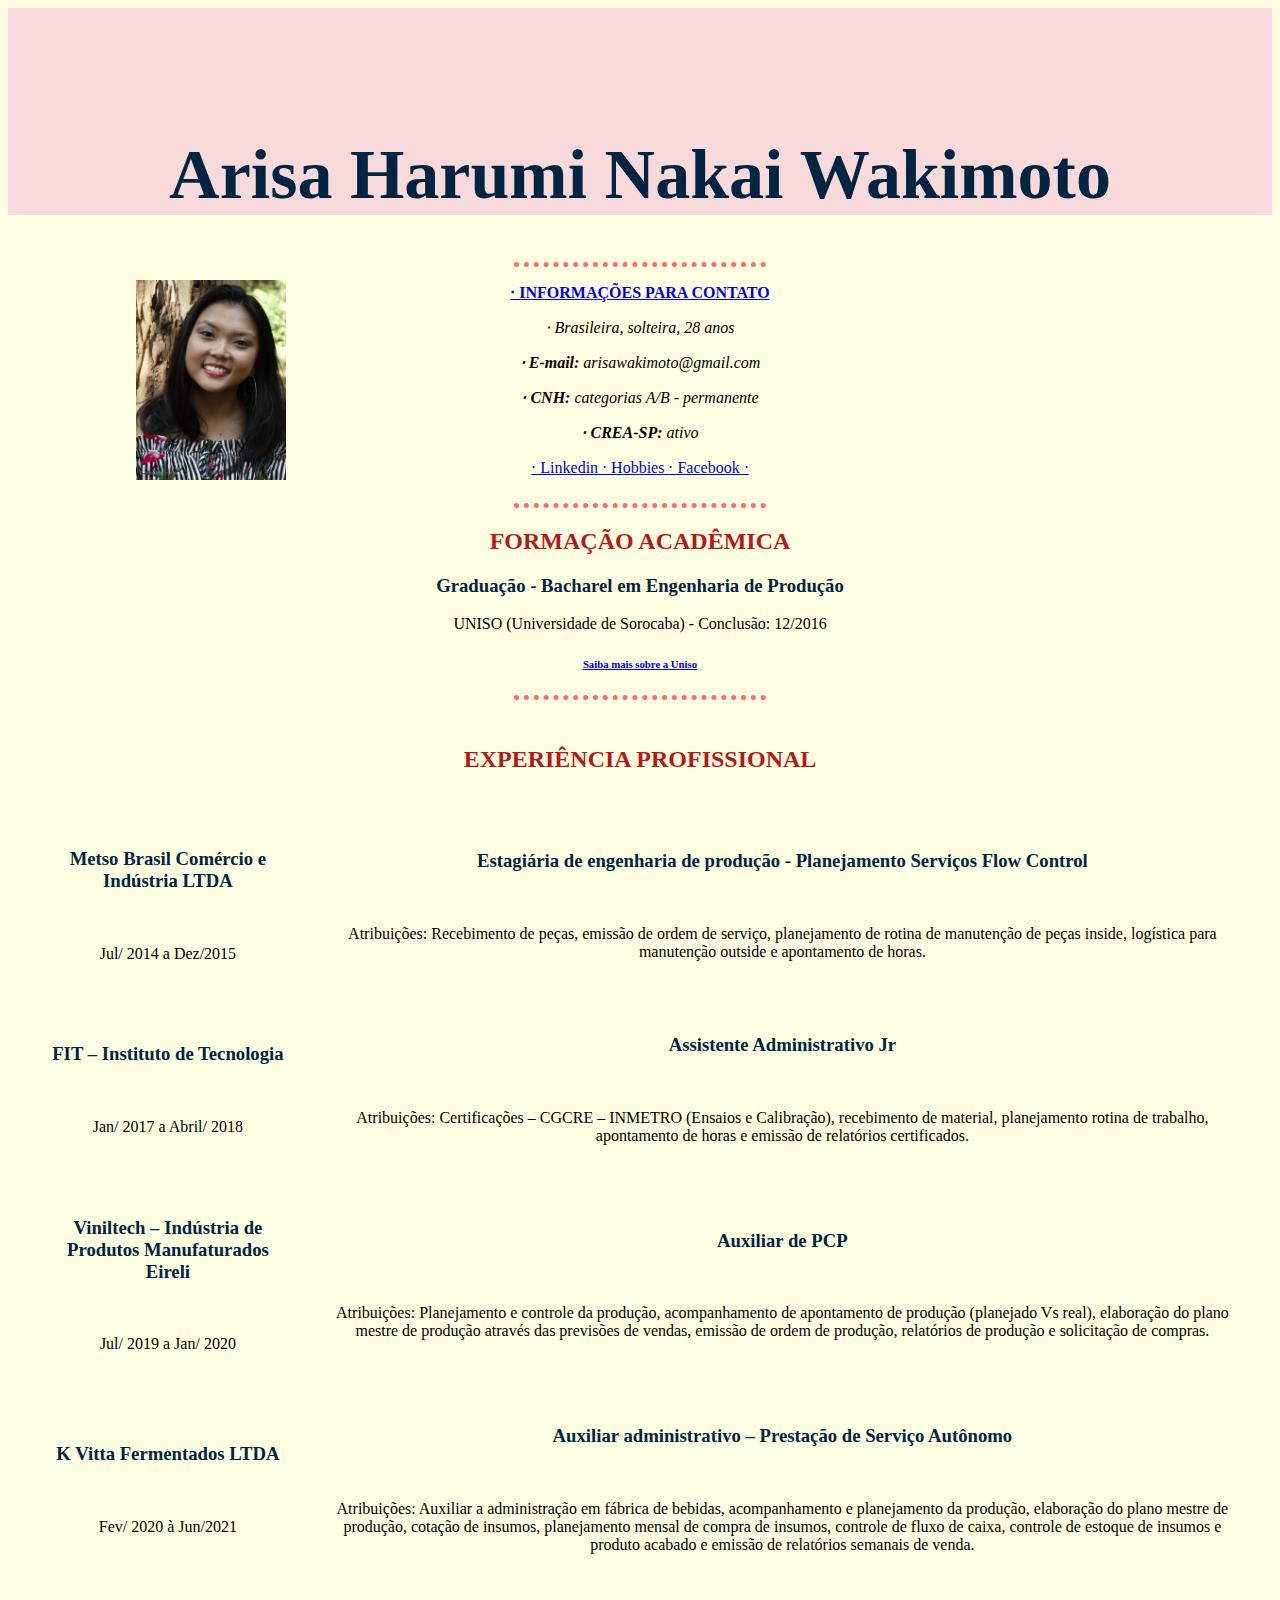
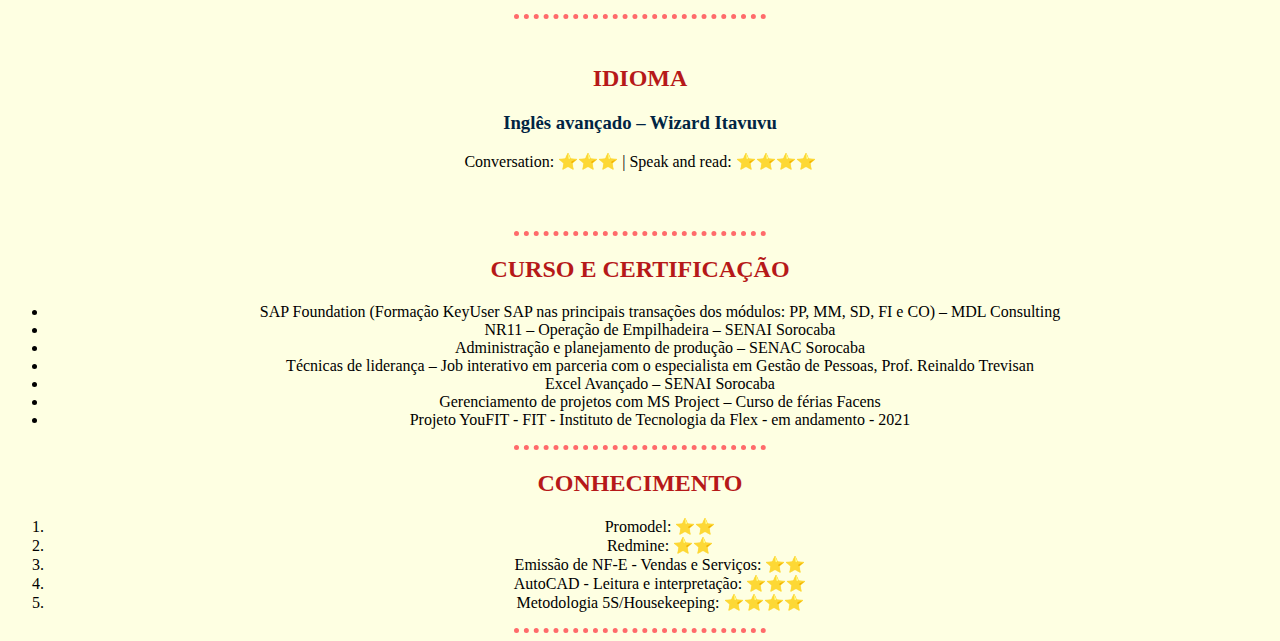
<file: index.html>
<!DOCTYPE html>
<html>
  <head>
    <meta charset="utf-8">
    <title>Arisa's Personal Site</title>
    <link rel="stylesheet" href="css/styles.css">
    <link rel="icon" href="css/favicon.ico">

  </head>
  <body>

    <div class="top-container">
      <h1>Arisa Harumi Nakai Wakimoto</h1>

              <div class="FOTO">
                <img src="imagens\CCPK5152.JPG"
                alt="Foto" class="shrinkToFit"  width= 150px height= 200px>
              </div>

        </div>


<hr>
<a href="contato.html"> <p> <b>⋅ INFORMAÇÕES PARA CONTATO </b></p></a>


<p> <em>⋅ Brasileira, solteira, 28 anos </em></p>
<p> <em><b>⋅ E-mail:</b> arisawakimoto@gmail.com </p> </em>
<p> <em> <b>⋅ CNH:</b> categorias A/B - permanente </em></p>
<p> <em><b>⋅ CREA-SP:</b> ativo </em></p>

<a href="https://www.linkedin.com/in/arisa-harumi-nakai-wakimoto-1bb33991/"> ⋅ Linkedin  </a>
<a href= "Hobbies.html"> ⋅ Hobbies </a>
<a href="https://www.facebook.com/arisa.harumi/">  ⋅ Facebook ⋅ </a>
<br>
<br>
  <hr>
    <h2>FORMAÇÃO ACADÊMICA</h2>
    <b> <p> <h3>Graduação - Bacharel em Engenharia de Produção </h3> </p> </b>

        UNISO (Universidade de Sorocaba) - Conclusão: 12/2016
    <h6>  <a href="https://www.uniso.br/uniso"> Saiba mais sobre a Uniso</a></h6>
      <hr>
      <br>
    <h2>EXPERIÊNCIA PROFISSIONAL</h2>

<table cellspacing = '35' >
  <tr>
    <td ><strong> <h3> Metso Brasil Comércio e Indústria LTDA  </strong> </h3>
        <br><p> Jul/ 2014 a Dez/2015 </p></td>
    <td> <p> <h3> Estagiária de engenharia de produção - Planejamento Serviços Flow Control </h3> </p>
    <br>
    <p>Atribuições: Recebimento de peças, emissão de ordem de serviço, planejamento de rotina de manutenção de peças inside,
 logística para manutenção outside e apontamento de horas. </p> </td>
  </tr>

  <tr>
    <td ><strong> <h3> FIT – Instituto de Tecnologia </strong> </h3>
        <br><p> Jan/ 2017 a Abril/ 2018 </p></td>
    <td> <p> <h3> Assistente Administrativo Jr</h3> </p>
      <br>
    <p>Atribuições: Certificações – CGCRE – INMETRO (Ensaios e Calibração), recebimento de material,
    planejamento rotina de trabalho, apontamento de horas e emissão de relatórios certificados. </p> </td>
  </tr>

  <tr>
    <td ><strong> <h3> Viniltech – Indústria de Produtos Manufaturados Eireli </strong> </h3>
        <br><p> Jul/ 2019 a Jan/ 2020 </p></td>
    <td> <p> <h3> Auxiliar de PCP</h3> </p>
    <br>
    <p>Atribuições: Planejamento e controle da produção, acompanhamento de apontamento de produção (planejado Vs real),
    elaboração do plano mestre de produção através das previsões de vendas, emissão de ordem de produção,
    relatórios de produção e solicitação de compras. </p> </td>
  </tr>

  <tr>
    <td ><strong> <h3> K Vitta Fermentados LTDA </strong> </h3>
        <br><p> Fev/ 2020 à Jun/2021 </p></td>
    <td> <p> <h3>Auxiliar administrativo – Prestação de Serviço Autônomo</h3> </p>
    <br>
    <p>Atribuições:  Auxiliar a administração em fábrica de bebidas, acompanhamento e planejamento da produção,
     elaboração do plano mestre de produção, cotação de insumos, planejamento mensal de compra de insumos,
    controle de fluxo de caixa, controle de estoque de insumos e produto acabado e
     emissão de relatórios semanais de venda. </p> </td>
  </tr>
  </table>
<hr>
      <br>
    <h2>IDIOMA </h2>

    <p> <h3> Inglês avançado – Wizard Itavuvu </h3> </p>
    <p> Conversation: ⭐⭐⭐ | Speak and read: ⭐⭐⭐⭐  </p>
<br>
<br>
    <hr>
    <h2>CURSO E CERTIFICAÇÃO</h2>
    <ul> <li> SAP Foundation (Formação KeyUser SAP nas principais transações dos módulos: PP, MM, SD, FI e CO) – MDL Consulting</li>
        <li> NR11 – Operação de Empilhadeira – SENAI Sorocaba </li>
        <li> Administração e planejamento de produção – SENAC Sorocaba </li>
        <li> Técnicas de liderança – Job interativo em parceria com o especialista em Gestão de Pessoas, Prof. Reinaldo Trevisan</li>
        <li> Excel Avançado – SENAI Sorocaba </li>
        <li> Gerenciamento de projetos com MS Project – Curso de férias Facens</li>
        <li> Projeto YouFIT - FIT - Instituto de Tecnologia da Flex - em andamento - 2021</li>
  </ul>
  <hr>
  <h2>CONHECIMENTO</h2>
<ol>
  <li> Promodel: ⭐⭐ </li>
  <li> Redmine: ⭐⭐ </li>
  <li>Emissão de NF-E - Vendas e Serviços: ⭐⭐</li>
  <li>AutoCAD - Leitura e interpretação: ⭐⭐⭐</li>
  <li> Metodologia 5S/Housekeeping: ⭐⭐⭐⭐</li>
</ol>


<hr>


  </body>
</html>
</file>
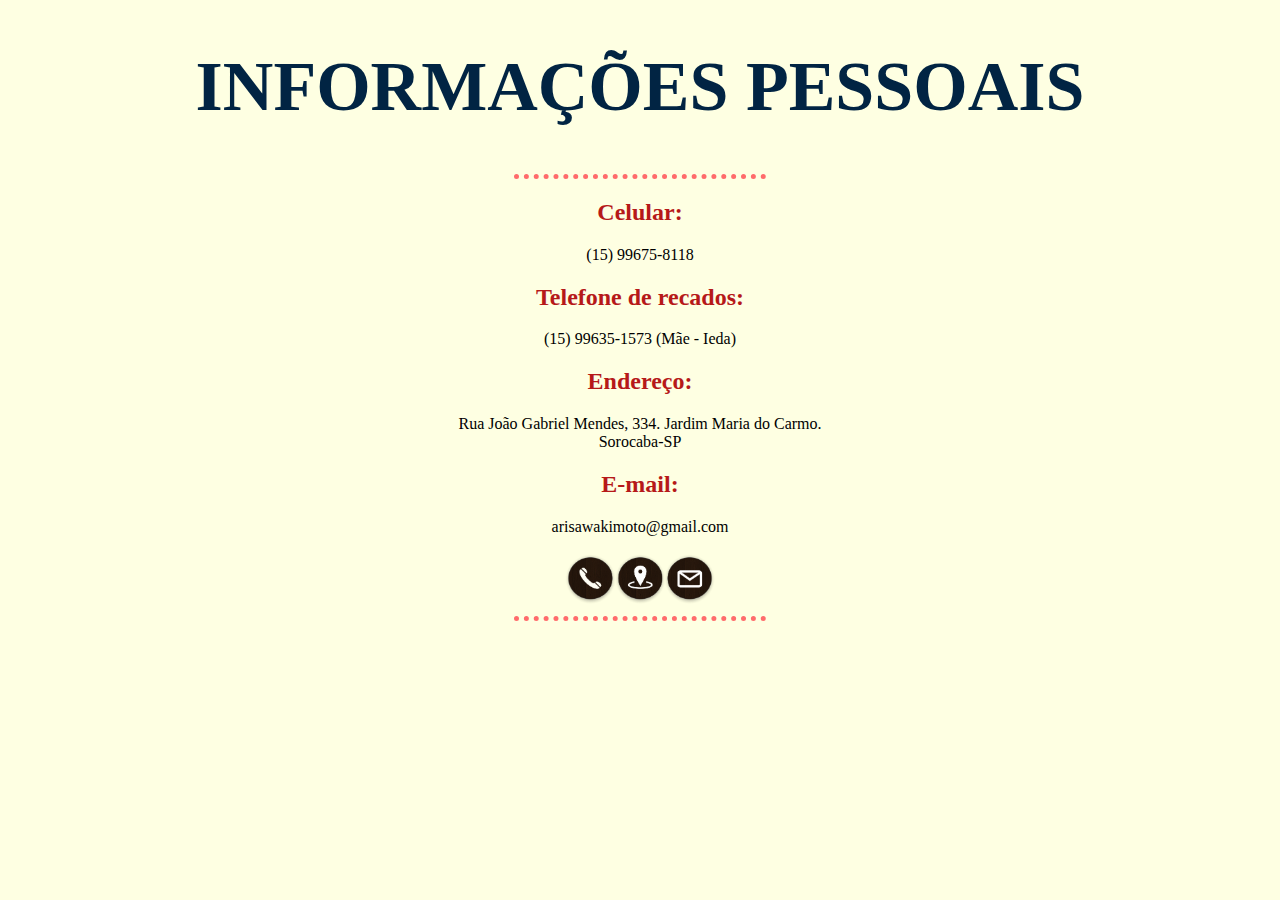
<file: contato.html>
<!DOCTYPE html>
<html lang="en" dir="ltr">
  <head>
    <meta charset="utf-8">
    <title> INFORMAÇÕES PESSOAIS </title>
    <link rel="stylesheet" href="css/styles.css">
  </head>
  <body>
    <h1> INFORMAÇÕES PESSOAIS </h1>
    <hr>

    <h2> Celular: </h2>
    (15) 99675-8118
      <br>
    <h2> Telefone de recados: </h2> (15) 99635-1573 (Mãe - Ieda)
    <h2> Endereço:</h2>
    Rua João Gabriel Mendes, 334. Jardim Maria do Carmo.
    <br>Sorocaba-SP
    <br>
    <h2> E-mail:</h2> arisawakimoto@gmail.com
<br>
<br>


<img src="imagens/telefone.png" alt="contatos" width="150" height="50">
<hr>

  </body>
</html>
</file>
<file: css/styles.css>
body {
  background-color: #FEFFE2;
  text-align:  center;
}

h1{
  color: #012443;
  font-size: 70px;
  text-align:  center;
}

h2{
  color: #B61919;
  text-align:  center
}
h3{
  color: #012443;

}

hr{

  border-style: none;
  border-top-style: dotted;
  border-color: #FF6B6B;
  border-width: 5px;
  height: 0px;
  width: 20%;
}

.FOTO {
  width: 110px;
  height: 110px ;
    position: absolute;
  left: 8rem;
  top: 17rem
}

.top-container {
  background-color: #F7DAD9;
  position: relative;
  padding-top: 80px;
}
.middle-container {

}

.bottom-container{


}
</file>
